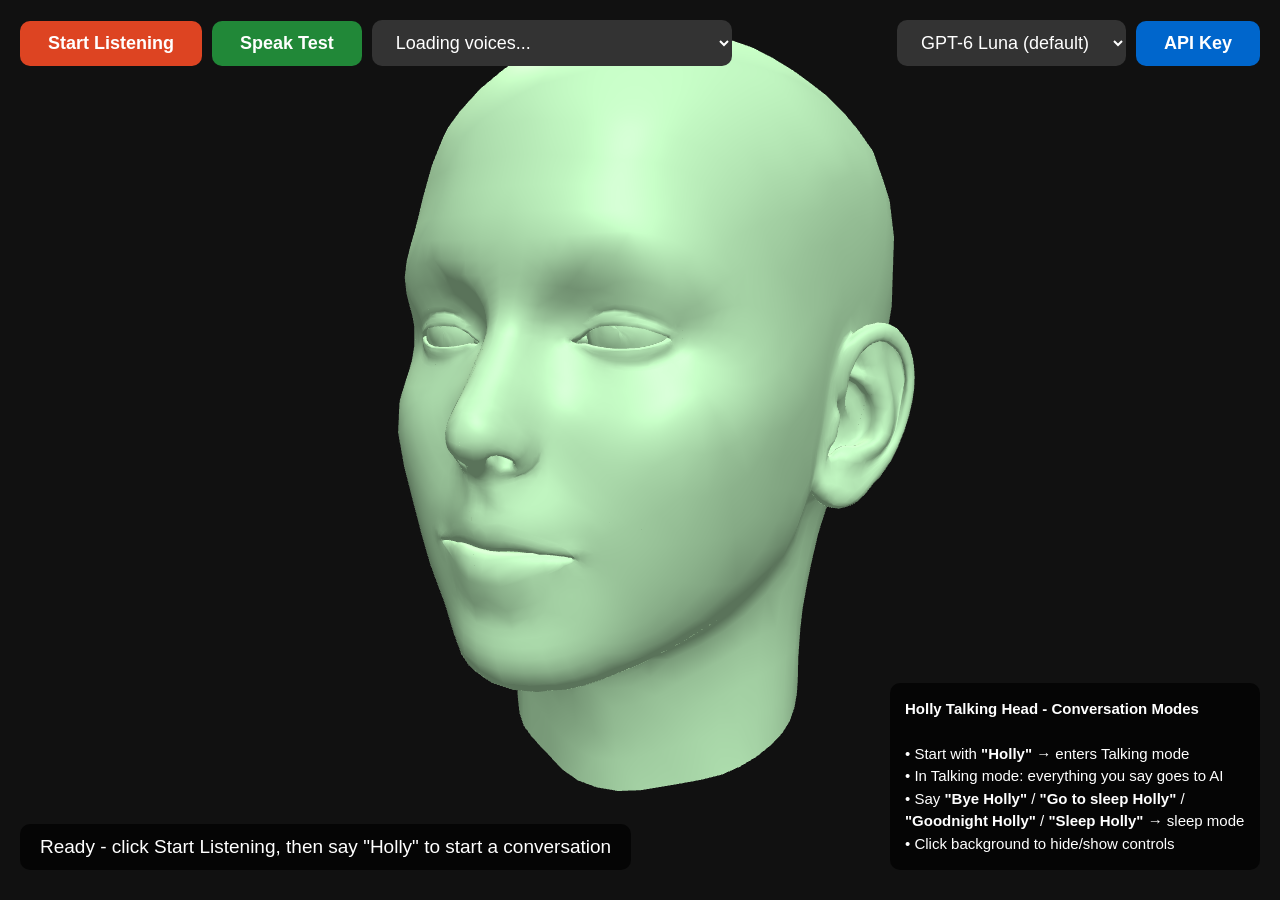
<file: index.html>
<!DOCTYPE html>
<html lang="en">
  <head>
    <meta charset="UTF-8" />
    <title>Holly Talking Head - Conversation Modes</title>
    <meta name="viewport" content="width=device-width, initial-scale=1" />
    <link rel="stylesheet" href="./css/styles.css" />
  </head>
  <body>
    <div class="control-panel">
      <div class="button-bar" id="controls">
        <button id="toggleListenBtn">Start Listening</button>
        <button id="speakBtn">Speak Test</button>
        <select id="voiceSelect" aria-label="Speaking voice">
          <option value="">Loading voices...</option>
        </select>
        <select id="modelSelect" aria-label="AI model"></select>
        <button id="keyBtn">API Key</button>
      </div>
    </div>

    <div class="help-panel">
      <div id="status" role="status" aria-live="polite">
        Listening mode: Say "Holly" to start conversation
      </div>
      <div id="info">
        <strong>Holly Talking Head - Conversation Modes</strong><br /><br />
        • Start with <strong>"Holly"</strong> → enters Talking mode<br />
        • In Talking mode: everything you say goes to AI<br />
        • Say <strong>"Bye Holly"</strong> /
        <strong>"Go to sleep Holly"</strong> /
        <strong>"Goodnight Holly"</strong> / <strong>"Sleep Holly"</strong> →
        sleep mode<br />
        • Click background to hide/show controls
      </div>

    </div>

    <div id="listenBar" aria-hidden="true"></div>

    <script src="./libs/three/three.min.js"></script>
    <script src="./libs/three/OrbitControls.js"></script>
    <script src="./libs/three/GLTFLoader.js"></script>

    <script type="module" src="./js/app.js"></script>
  </body>
</html>
</file>
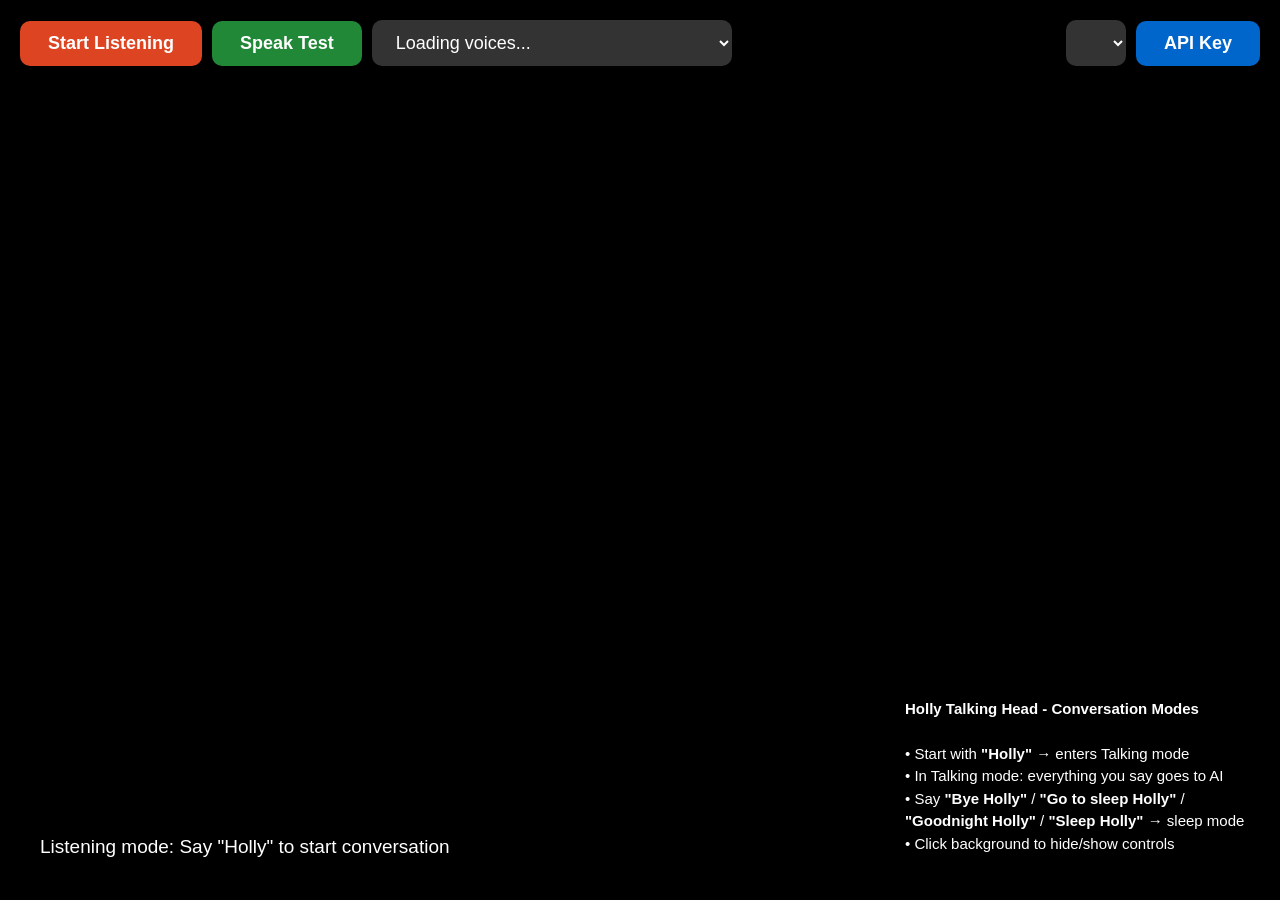
<file: holly.html>
<!DOCTYPE html>
<html lang="en">
  <head>
    <meta charset="UTF-8" />
    <meta http-equiv="refresh" content="0; url=./index.html" />
    <title>Holly Talking Head</title>
  </head>
  <body>
    <a href="./index.html">Open Holly Talking Head</a>
  </body>
</html>
</file>
<file: css/styles.css>
body {
  margin: 0;
  overflow: hidden;
  background: #000;
  font-family: Arial, sans-serif;
  cursor: pointer;
}

.control-panel {
  position: absolute;
  top: 20px;
  left: 20px;
  right: 20px;
  z-index: 10;
  pointer-events: none;
}

.help-panel {
  position: absolute;
  bottom: 30px;
  left: 20px;
  right: 20px;
  display: grid;
  grid-template-columns: minmax(0, 1fr) minmax(0, 370px);
  gap: 12px;
  align-items: end;
  z-index: 10;
  pointer-events: none;
}

.control-panel > *,
.help-panel > * {
  pointer-events: auto;
}

.button-bar {
  display: flex;
  flex-wrap: nowrap;
  min-width: 0;
  overflow-x: auto;
  overflow-y: hidden;
  gap: 10px;
  align-items: center;
  z-index: 10;
  transition: opacity 0.4s ease;
}

.button-bar > button,
#modelSelect {
  flex-shrink: 0;
  white-space: nowrap;
}

#modelSelect {
  margin-left: auto;
}

#voiceSelect {
  flex: 1 1 240px;
  min-width: 160px;
  max-width: 360px;
}

button {
  padding: 12px 28px;
  font-size: 18px;
  cursor: pointer;
  border: none;
  border-radius: 10px;
  transition: all 0.3s ease;
  font-weight: bold;
}

button:hover {
  filter: brightness(1.15);
}

#speakBtn {
  background: #218838;
  color: white;
}

#toggleListenBtn {
  background: #d42;
  color: white;
}

#toggleListenBtn.listening {
  background: #28b;
  box-shadow: 0 0 20px rgba(40, 180, 100, 0.7);
}

#keyBtn {
  background: #0066cc;
  color: white;
}

select {
  max-width: calc(100vw - 40px);
  min-width: 0;
  padding: 12px 20px;
  font-size: 18px;
  border-radius: 10px;
  border: none;
  background: #333;
  color: white;
  cursor: pointer;
}

#status {
  justify-self: start;
  color: white;
  font-size: 19px;
  z-index: 10;
  background: rgba(0, 0, 0, 0.7);
  padding: 12px 20px;
  border-radius: 10px;
  min-width: 0;
  transition: opacity 0.4s ease;
}

#info {
  color: white;
  background: rgba(0, 0, 0, 0.7);
  padding: 15px;
  border-radius: 10px;
  max-width: 340px;
  font-size: 15px;
  line-height: 1.5;
  transition: opacity 0.4s ease;
}

#listenBar {
  position: absolute;
  bottom: 0;
  left: 0;
  width: 100%;
  height: 10px;
  background: rgba(0, 120, 255, 0.3);
  box-shadow: 0 0 20px rgba(0, 180, 255, 0);
  transition: all 0.4s ease, opacity 0.4s ease, box-shadow 0.4s ease;
  opacity: 0;
  pointer-events: none;
  z-index: 15;
}

#listenBar.active {
  opacity: 1;
  box-shadow: 0 0 30px rgba(0, 180, 255, 0.8);
  animation: pulseBlueBar 2s infinite;
}

#listenBar.wakeword {
  background: rgba(0, 200, 100, 0.5);
  box-shadow: 0 0 40px rgba(0, 255, 100, 0.9);
  animation: pulseGreenBar 1.5s infinite;
}

#listenBar.talking {
  background: rgba(255, 200, 0, 0.5);
  box-shadow: 0 0 40px rgba(255, 200, 0, 0.9);
  animation: pulseOrangeBar 2s infinite;
}

#listenBar.user-speaking {
  background: rgba(100, 200, 255, 0.7);
  box-shadow: 0 0 60px rgba(100, 200, 255, 1);
  animation: pulseStrongBar 0.8s infinite !important;
}

@keyframes pulseBlueBar {
  0%,
  100% {
    opacity: 0.6;
  }

  50% {
    opacity: 1;
  }
}

@keyframes pulseGreenBar {
  0%,
  100% {
    opacity: 0.7;
  }

  50% {
    opacity: 1;
  }
}

@keyframes pulseOrangeBar {
  0%,
  100% {
    opacity: 0.7;
  }

  50% {
    opacity: 1;
  }
}

@keyframes pulseStrongBar {
  0%,
  100% {
    opacity: 0.8;
    transform: scaleY(1);
  }

  50% {
    opacity: 1;
    transform: scaleY(1.6);
  }
}

.controls-hidden {
  opacity: 0;
  pointer-events: none;
}

canvas {
  display: block;
}
button:disabled,
select:disabled {
  cursor: wait;
  opacity: 0.6;
}
@media (max-width: 900px) {
  .help-panel {
    grid-template-columns: minmax(0, 1fr);
  }
  button,
  select {
    padding: 10px;
    font-size: 15px;
  }
}
</file>
